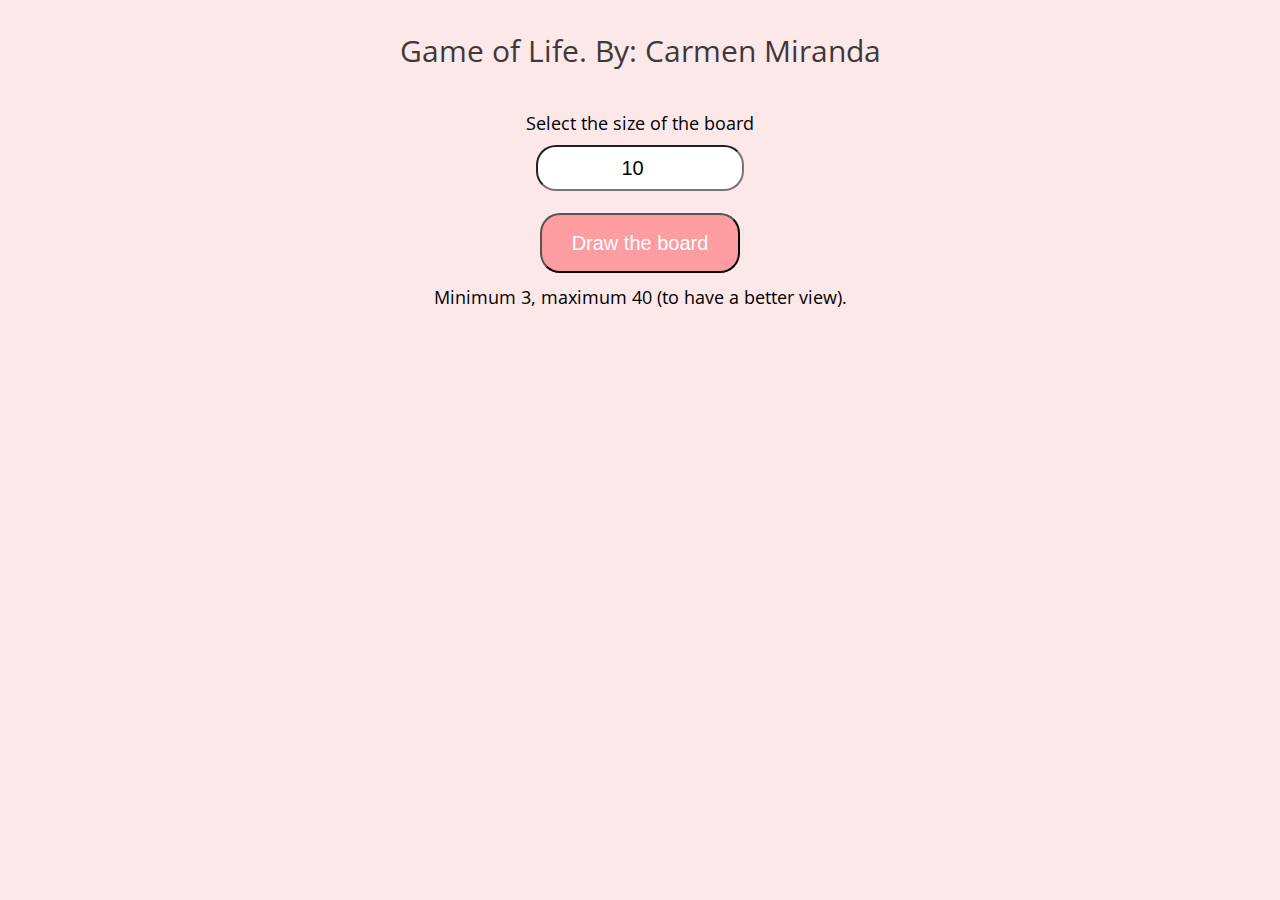
<file: index.html>
<!DOCTYPE html>
<html lang="en">
<head>
    <meta charset="UTF-8">
    <meta name="viewport" content="width=device-width, initial-scale=1.0">
    <title>Game of Life</title>

    <link rel="stylesheet" href="css/styles.css">
    <link href="https://fonts.googleapis.com/css?family=Open+Sans:300,400,600,600i" rel="stylesheet">
</head>
<body>
    <header>
        <div class="title">
            <p> Game of Life. By: Carmen Miranda </p>
        </div>
    </header>
    <section>
        <div id="startGame" class="startGame">
            <label>Select the size of the board</label>
            <input id="sizeBoard" type="number" min="3" value="10" required>
            <button type="submit" class="btn-draw" onclick="drawBoard()">Draw the board</button>
            <label>Minimum 3, maximum 40 (to have a better view).</label>
        </div>
        <div id="board" class="board hide"></div>
    </section>
    <footer class="hide">
        <button id="btnPlay" onclick="play()">Play</button>
        <button id="btnStep" onclick="step()">Step</button>
        <button id="btnStop" onclick="stop()">Stop</button>
        <button id="btnClear" onclick="clearB()">Clear</button>
        <button id="btnSize" onclick="selectSize()">Change Board</button>
    </footer>
    
    <script src="js/game.js"></script>
</body>
</html>
</file>
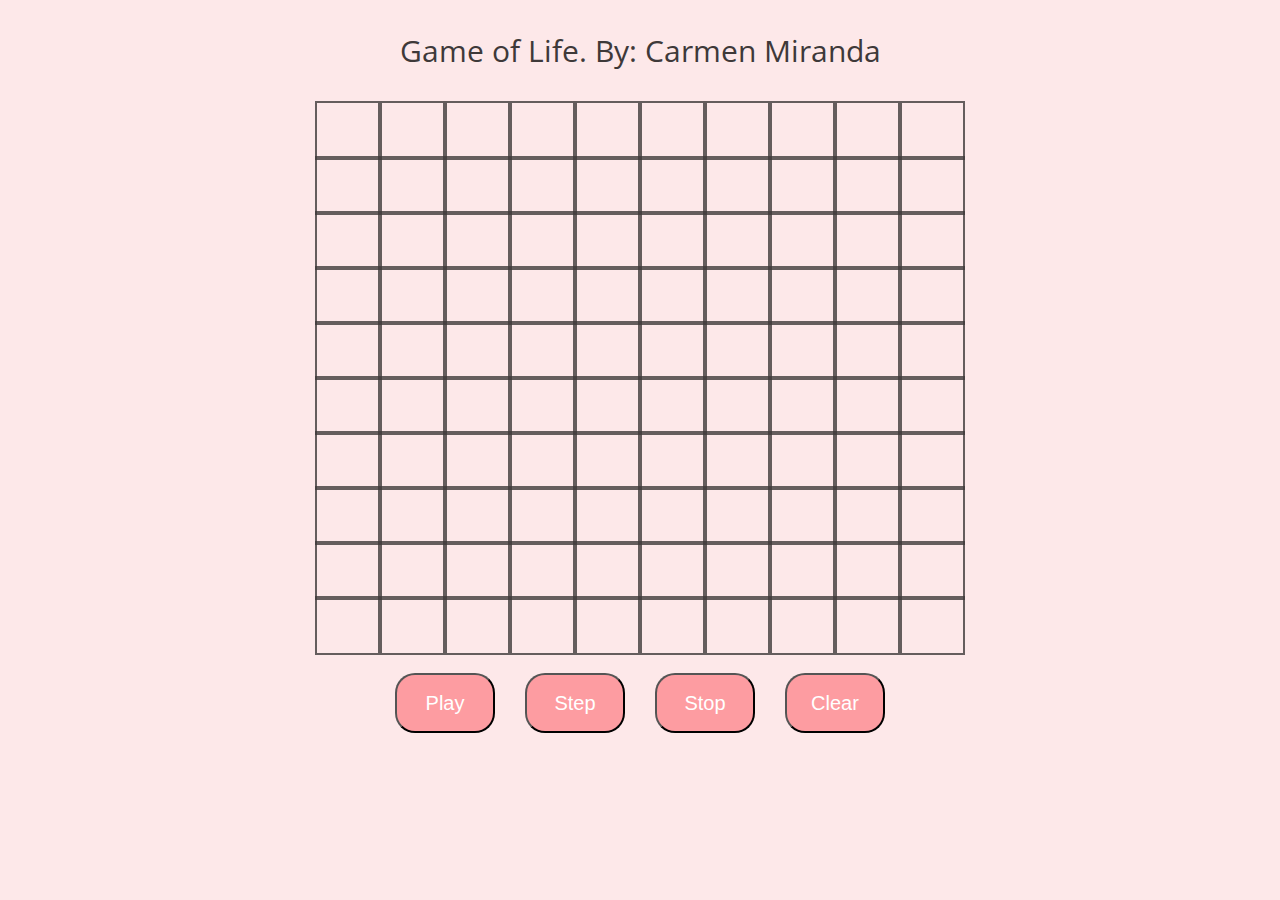
<file: gameOfLife.html>
<!DOCTYPE html>
<html lang="en">
<head>
    <meta charset="UTF-8">
    <meta name="viewport" content="width=device-width, initial-scale=1.0">
    <title>Game of Life</title>

    <link rel="stylesheet" href="css/styles.css">
    <link href="https://fonts.googleapis.com/css?family=Open+Sans:300,400,600,600i" rel="stylesheet">
</head>
<body>
    <header>
        <div class="title">
            <p> Game of Life. By: Carmen Miranda </p>
        </div>
    </header>
    <section>
        <div class="board">
            <div id="row-0"class="row">
                <div id="r0-c0" class="column" onclick="selectCell(0, 0)"></div>
                <div id="r0-c1" class="column" onclick="selectCell(0, 1)"></div>
                <div id="r0-c2" class="column" onclick="selectCell(0, 2)"></div>
                <div id="r0-c3" class="column" onclick="selectCell(0, 3)"></div>
                <div id="r0-c4" class="column" onclick="selectCell(0, 4)"></div>
                <div id="r0-c5" class="column" onclick="selectCell(0, 5)"></div>
                <div id="r0-c6" class="column" onclick="selectCell(0, 6)"></div>
                <div id="r0-c7" class="column" onclick="selectCell(0, 7)"></div>
                <div id="r0-c8" class="column" onclick="selectCell(0, 8)"></div>
                <div id="r0-c9" class="column" onclick="selectCell(0, 9)"></div>
            </div>
            <div id="row-1"class="row">
                <div id="r1-c0" class="column" onclick="selectCell(1, 0)"></div>
                <div id="r1-c1" class="column" onclick="selectCell(1, 1)"></div>
                <div id="r1-c2" class="column" onclick="selectCell(1, 2)"></div>
                <div id="r1-c3" class="column" onclick="selectCell(1, 3)"></div>
                <div id="r1-c4" class="column" onclick="selectCell(1, 4)"></div>
                <div id="r1-c5" class="column" onclick="selectCell(1, 5)"></div>
                <div id="r1-c6" class="column" onclick="selectCell(1, 6)"></div>
                <div id="r1-c7" class="column" onclick="selectCell(1, 7)"></div>
                <div id="r1-c8" class="column" onclick="selectCell(1, 8)"></div>
                <div id="r1-c9" class="column" onclick="selectCell(1, 9)"></div>
            </div>
            <div id="row-2"class="row">
                <div id="r2-c0" class="column" onclick="selectCell(2, 0)"></div>
                <div id="r2-c1" class="column" onclick="selectCell(2, 1)"></div>
                <div id="r2-c2" class="column" onclick="selectCell(2, 2)"></div>
                <div id="r2-c3" class="column" onclick="selectCell(2, 3)"></div>
                <div id="r2-c4" class="column" onclick="selectCell(2, 4)"></div>
                <div id="r2-c5" class="column" onclick="selectCell(2, 5)"></div>
                <div id="r2-c6" class="column" onclick="selectCell(2, 6)"></div>
                <div id="r2-c7" class="column" onclick="selectCell(2, 7)"></div>
                <div id="r2-c8" class="column" onclick="selectCell(2, 8)"></div>
                <div id="r2-c9" class="column" onclick="selectCell(2, 9)"></div>
            </div>
            <div id="row-3"class="row">
                <div id="r3-c0" class="column" onclick="selectCell(3, 0)"></div>
                <div id="r3-c1" class="column" onclick="selectCell(3, 1)"></div>
                <div id="r3-c2" class="column" onclick="selectCell(3, 2)"></div>
                <div id="r3-c3" class="column" onclick="selectCell(3, 3)"></div>
                <div id="r3-c4" class="column" onclick="selectCell(3, 4)"></div>
                <div id="r3-c5" class="column" onclick="selectCell(3, 5)"></div>
                <div id="r3-c6" class="column" onclick="selectCell(3, 6)"></div>
                <div id="r3-c7" class="column" onclick="selectCell(3, 7)"></div>
                <div id="r3-c8" class="column" onclick="selectCell(3, 8)"></div>
                <div id="r3-c9" class="column" onclick="selectCell(3, 9)"></div>
            </div>
            <div id="row-5"class="row">
                <div id="r4-c0" class="column" onclick="selectCell(4, 0)"></div>
                <div id="r4-c1" class="column" onclick="selectCell(4, 1)"></div>
                <div id="r4-c2" class="column" onclick="selectCell(4, 2)"></div>
                <div id="r4-c3" class="column" onclick="selectCell(4, 3)"></div>
                <div id="r4-c4" class="column" onclick="selectCell(4, 4)"></div>
                <div id="r4-c5" class="column" onclick="selectCell(4, 5)"></div>
                <div id="r4-c6" class="column" onclick="selectCell(4, 6)"></div>
                <div id="r4-c7" class="column" onclick="selectCell(4, 7)"></div>
                <div id="r4-c8" class="column" onclick="selectCell(4, 8)"></div>
                <div id="r4-c9" class="column" onclick="selectCell(4, 9)"></div>
            </div>
            <div id="row-5"class="row">
                <div id="r5-c0" class="column" onclick="selectCell(5, 0)"></div>
                <div id="r5-c1" class="column" onclick="selectCell(5, 1)"></div>
                <div id="r5-c2" class="column" onclick="selectCell(5, 2)"></div>
                <div id="r5-c3" class="column" onclick="selectCell(5, 3)"></div>
                <div id="r5-c4" class="column" onclick="selectCell(5, 4)"></div>
                <div id="r5-c5" class="column" onclick="selectCell(5, 5)"></div>
                <div id="r5-c6" class="column" onclick="selectCell(5, 6)"></div>
                <div id="r5-c7" class="column" onclick="selectCell(5, 7)"></div>
                <div id="r5-c8" class="column" onclick="selectCell(5, 8)"></div>
                <div id="r5-c9" class="column" onclick="selectCell(5, 9)"></div>
            </div>
            <div id="row-6"class="row">
                <div id="r6-c0" class="column" onclick="selectCell(6, 0)"></div>
                <div id="r6-c1" class="column" onclick="selectCell(6, 1)"></div>
                <div id="r6-c2" class="column" onclick="selectCell(6, 2)"></div>
                <div id="r6-c3" class="column" onclick="selectCell(6, 3)"></div>
                <div id="r6-c4" class="column" onclick="selectCell(6, 4)"></div>
                <div id="r6-c5" class="column" onclick="selectCell(6, 5)"></div>
                <div id="r6-c6" class="column" onclick="selectCell(6, 6)"></div>
                <div id="r6-c7" class="column" onclick="selectCell(6, 7)"></div>
                <div id="r6-c8" class="column" onclick="selectCell(6, 8)"></div>
                <div id="r6-c9" class="column" onclick="selectCell(6, 9)"></div>
            </div>
            <div id="row-7"class="row">
                <div id="r7-c0" class="column" onclick="selectCell(7, 0)"></div>
                <div id="r7-c1" class="column" onclick="selectCell(7, 1)"></div>
                <div id="r7-c2" class="column" onclick="selectCell(7, 2)"></div>
                <div id="r7-c3" class="column" onclick="selectCell(7, 3)"></div>
                <div id="r7-c4" class="column" onclick="selectCell(7, 4)"></div>
                <div id="r7-c5" class="column" onclick="selectCell(7, 5)"></div>
                <div id="r7-c6" class="column" onclick="selectCell(7, 6)"></div>
                <div id="r7-c7" class="column" onclick="selectCell(7, 7)"></div>
                <div id="r7-c8" class="column" onclick="selectCell(7, 8)"></div>
                <div id="r7-c9" class="column" onclick="selectCell(7, 9)"></div>
            </div>
            <div id="row-8"class="row">
                <div id="r8-c0" class="column" onclick="selectCell(8, 0)"></div>
                <div id="r8-c1" class="column" onclick="selectCell(8, 1)"></div>
                <div id="r8-c2" class="column" onclick="selectCell(8, 2)"></div>
                <div id="r8-c3" class="column" onclick="selectCell(8, 3)"></div>
                <div id="r8-c4" class="column" onclick="selectCell(8, 4)"></div>
                <div id="r8-c5" class="column" onclick="selectCell(8, 5)"></div>
                <div id="r8-c6" class="column" onclick="selectCell(8, 6)"></div>
                <div id="r8-c7" class="column" onclick="selectCell(8, 7)"></div>
                <div id="r8-c8" class="column" onclick="selectCell(8, 8)"></div>
                <div id="r8-c9" class="column" onclick="selectCell(8, 9)"></div>
            </div>
            <div id="row-9"class="row">
                <div id="r9-c0" class="column" onclick="selectCell(9, 0)"></div>
                <div id="r9-c1" class="column" onclick="selectCell(9, 1)"></div>
                <div id="r9-c2" class="column" onclick="selectCell(9, 2)"></div>
                <div id="r9-c3" class="column" onclick="selectCell(9, 3)"></div>
                <div id="r9-c4" class="column" onclick="selectCell(9, 4)"></div>
                <div id="r9-c5" class="column" onclick="selectCell(9, 5)"></div>
                <div id="r9-c6" class="column" onclick="selectCell(9, 6)"></div>
                <div id="r9-c7" class="column" onclick="selectCell(9, 7)"></div>
                <div id="r9-c8" class="column" onclick="selectCell(9, 8)"></div>
                <div id="r9-c9" class="column" onclick="selectCell(9, 9)"></div>
            </div>
        </div>
    </section>
    <footer>
        <button id="btnPlay" onclick="play()">Play</button>
        <button id="btnStep" onclick="step()">Step</button>
        <button id="btnStop" onclick="stop()">Stop</button>
        <button id="btnClear" onclick="clearB()">Clear</button>
    </footer>
    
    <script src="js/game.js"></script>
</body>
</html>
</file>
<file: css/styles.css>
body{
    background-color: #fde8e9;
    font-family: 'Open Sans', sans-serif;
    width: 100%;
    margin: 0;
    padding: 0;
}

.title{
    margin: 10px 0;
    font-size: 30px;
    text-align: center;
    color: #3E3939;
}

.board{
    height: 550px;
    width: 650px;
    display: flex;
    flex-direction: column;
    margin: 20px auto;
}

.row{
    height: 10%;
    width: 100%;
    display: flex;
    flex-direction: row;
}

.column{
    border: 2px solid rgba(62,57,57,0.8);
    width: 10%;
    height: 100%;
}

footer{
    width: 100%;
    height: 20%;
    display: flex;
    justify-content: center; 
    margin-bottom: 20px;
}

button{
    width: 100px;
    height: 60px;
    font-size: 20px;
    padding: 0 20px;
    margin: 2px 15px;
    border-radius: 20px;
    background-color: #FD9CA1;
    color: #fff;
    outline: none;
}


button:hover{
    background-color: #CAB9BA;
    cursor: pointer;
}

.startGame{
    display: flex;
    flex-direction: column;
}

.btn-draw{
    width: 200px;
    margin: 2px auto;
}

#btnSize{
    width: 150px;
}

label{
    font-size: 18px;
    margin: 10px auto;
}

input{
    width: 200px;
    height: 40px;
    border-radius: 20px;
    margin: 0px auto 20px;
    text-align: center;
    font-size: 20px;
    outline: none;
}

.cell-alive{
    background-color: #7D7374;
}

.hide{
    display: none;
}
</file>
